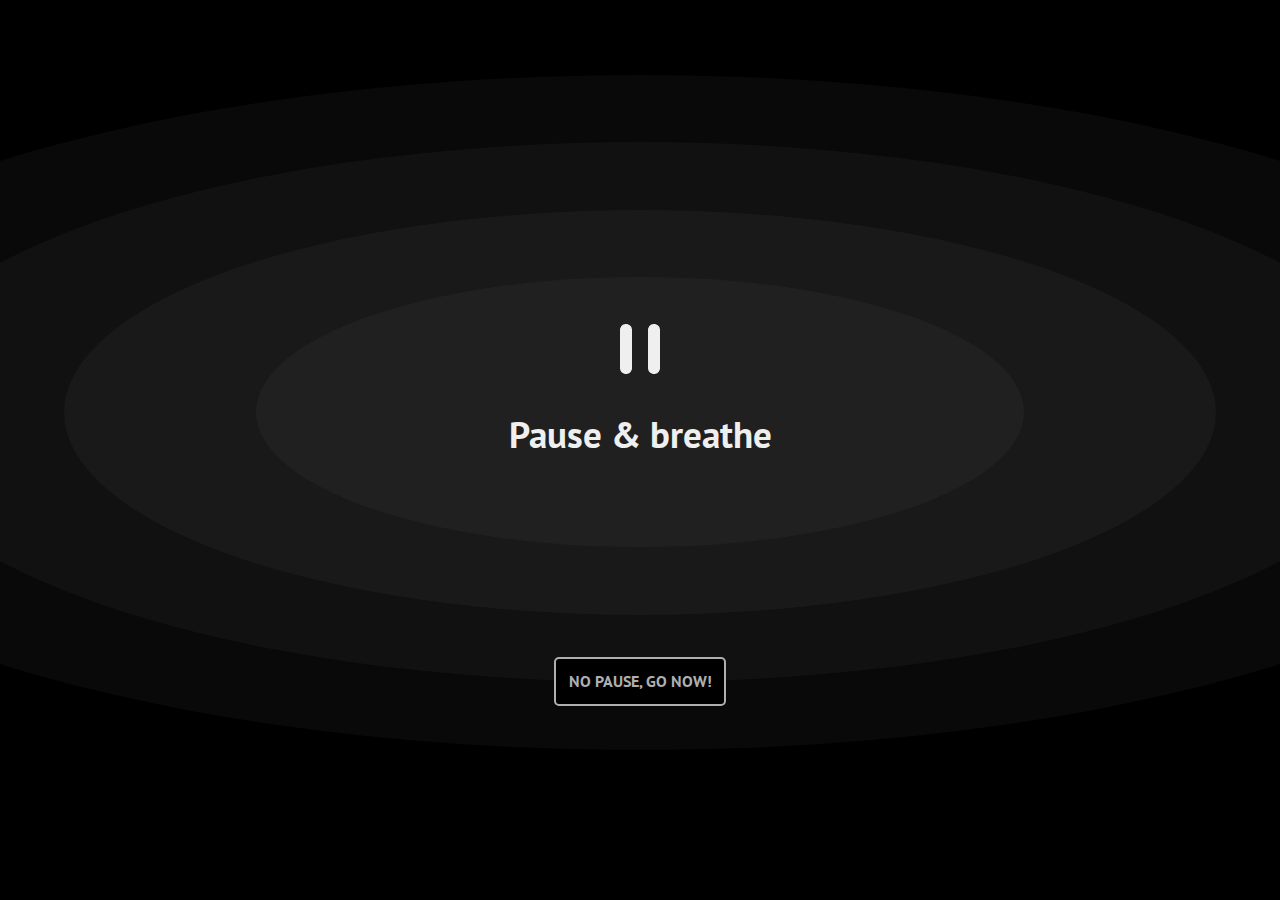
<file: pause.html>
<!DOCTYPE html>
<html lang="en">
<head>
    <meta charset="UTF-8">
    <meta http-equiv="X-UA-Compatible" content="IE=edge">
    <meta name="viewport" content="width=device-width, initial-scale=1.0">
    <link rel="preconnect" href="https://fonts.googleapis.com">
    <link href="https://fonts.googleapis.com/icon?family=Material+Icons" rel="stylesheet">

    <link rel="stylesheet" href="CSS/pause.css">
    <title>Mighty Gardeners - interval app</title>
</head>
<body>
    <div class="wrapper">
        <header class="menu__bar">
            <nav>
                <img src="/assets/navicon.svg" alt="logo" class="menu__btn" id="open-menu" >
                <p class="interval-text">interval</p>
                <section class="menu__overlay" id="menu">
                    <img src="/assets/navicon.svg" alt="logo" class="menu__btn menu--open" id="close-menu">

                    <ul class="menu__list">  
                        <li class="menu__item" id="analog">Analaog timer</li>
                        <li class="menu__item" id="digital">Digital timer</li>
                        <li class="menu__item" id="visual">Visual timer</li>
                        <li class="menu__item" id="text">Text timer</li>
                        <li class="menu__item" id="circles">Circles timer</li>
                    </ul>
                </section>
            </nav>
        </header>
        <main>
            <section class="pause-overlay">
                <div class="ring ring-one"></div>
                <div class="ring ring-two"></div>
                <div class="ring ring-three"></div>
                <div class="ring ring-four"></div>
                <img src="/assets/pause-icon.png" alt="pause-icon">
                <h3>Pause & breathe</h3>
                <p id="pause-time"></p>
                <button class="button unpause-btn">NO PAUSE, GO NOW!</button>
            </section>
        </main>
    </div>
    <script type="module" src="JS/pause-overlay.js"></script>
</body>
</html>
</file>
<file: CSS/pause.css>
@import url('https://fonts.googleapis.com/css2?family=PT+Sans:wght@400;700&display=swap');

* {
    box-sizing: border-box;
    /* outline: 1px solid red; */

}
/* Generic */
body {
    width: 100vw;
    height: 100vh;
    margin: 0px;
    background-color: #EEE;
}

.wrapper {
    width: 80%;
    height: 100%;
    margin: 0 auto;
    display: flex;
    flex-direction: column;
    justify-content: space-between;
}

main {
    display: flex;
    flex-direction: column;
    width: 100%;
    height: 100%;
    gap: 1rem;
    align-items: center;
    justify-content: space-evenly;
}

label, h1, h2, h3, p {
    font-family: 'PT Sans', sans-serif;
}

/* Drop down menu */
.menu__bar {
    display: flex;
    margin: 0px;
    height: 2.5rem;
    justify-content: center;
}
.menu__btn {
    position: fixed;
    top: 0;
    left: 0;
    margin: 1rem 0rem 0rem 1rem;
    font-size: 2rem;
}

.menu--open {
    position: fixed;
    top: 0px;
    left: 0px;
    filter: invert(100%) sepia(0%) saturate(0%) hue-rotate(206deg) brightness(104%) contrast(123%);
}

.menu__overlay {
    width: 100%;
    height: 100%;
    background-color: #000000e7;
    position: absolute;
    top: 0px;
    left: 0px;
    z-index: 2;
    display: none;
    justify-content: center;
    align-items: center;
}
.show {
    display: flex;
}
.menu__list {
    display: flex;
    flex-direction: column;
    list-style-type: none;
    padding: 0px;
    gap: 1.25rem;
}
.menu__item {
    color: #FFFFFF;
    font-size: 2rem;
    cursor: pointer;
    letter-spacing: 0.1em;
    text-transform: uppercase;
    line-height: 31px;
    font-family: 'PT Sans', sans-serif;
    font-weight: 700;
}


/* SET TIME */
.set__time {
    display: flex;
    gap: 2rem;
    margin-top: 50%;
}
.less-time, .more-time {
    margin-top: 1rem;
    font-size: 2.5rem;
    
}

.choose-time {
    display: flex;
    flex-direction: column;
    justify-content: center;
    align-items: center;
}
.interval-time {
    margin: 0px;
    font-size: 4rem;
    font-weight: 700;
}
.choose-time p {
    margin: 0px;
}
.set-interval {
    display: flex;
    flex-direction: column;
}
.set-interval label {
    font-size: 1rem;
    letter-spacing: 0.1em;
    line-height: 26px;
}
.start-timer {
    padding: 1rem 4rem;
    border: 2px solid #222222;
    border-radius: 5px;
    background-color: #EEE;
    font-family: 'PT Sans', sans-serif;
    letter-spacing: 0.1em;
    text-transform: uppercase;
    font-size: 1.5rem;
    font-weight: 700;
}


/* ANALOUGE CLOCK */
.clock {
    width: 270px;
    height: 270px;
    border-radius: 100%;
    background-image: url(/assets/minutes.png);
    background-repeat: no-repeat;
    background-size: contain;
    background-position: center;
    display: flex;
    align-items: center;
    justify-content: center;
    position: relative;
}
.dot {
    height: 10px;
    width: 10px;
    background-color: #555;
    outline: 4px solid #000;
    border-radius: 100%;
    z-index: 1;
}

.second {
    width: 4px;
    height: 110px;
    position: absolute;
    background-color: #555;
    bottom: 50%;
    border-radius: 20%;
    transform-origin: 50% 100%;
    animation: sec 60s steps(60, end) infinite;
}
.minute {
    width: 6px;
    height: 110px;
    position: absolute;
    background-color: #000;
    bottom: 50%;
    border-radius: 20%;
    animation: sec 3600s steps(60, end) infinite;
    transform-origin: 50% 100%;
}

@keyframes sec {
    100% {
        transform: rotate(360deg);
    }
}


/* DIGITAL TIMER */
.digital-timer {
    font-size: 3rem;
    display: flex;
}
.abort-btn {
    text-transform: uppercase;
    font-family: 'PT Sans', sans-serif;
    font-size: 1rem;
    font-weight: 700;
    padding: .8rem;
    border-radius: 5px;
    border: 2px solid #111111;
}


/* VISUAL TIMER */


/* PAUS VIEW */


/* ALARM VIEW */
.alarm-overlay, .pause-overlay {
    height: 100%;
    width: 100%;
    background-color: #000;
    display: flex;
    flex-direction: column;
    justify-content: center;
    align-items: center;
    position: absolute;
    top: 0;
    left: 0;
    right: 0;
    bottom: 0;

}
.alarm-overlay h3, .pause-overlay h3 {
    font-size: 2.3rem;
    color: #FFF;
    font-weight: 700;
}

.new-timer-btn, .unpause-btn {
    transform: translateY(130px);
    background: black;
    color: rgb(175, 175, 175);
    text-transform: uppercase;
    font-family: 'PT Sans', sans-serif;
    font-size: 1rem;
    font-weight: 700;
    padding: .8rem;
    border-radius: 5px;
    border: 2px solid rgb(175, 175, 175);
    z-index: 2;
}
.ring {
    overflow: hidden;
    position: absolute;
    transform: translateY(-38px);
    border-radius: 100%;
    background-color: rgb(175, 175, 175);
    opacity: 0.05;
}
.ring-one {
    width: 150%;
    height: 75%;

}
.ring-two {
    width: 120%;
    height: 60%;

}
.ring-three {
    width: 90%;
    height: 45%;

}
.ring-four {
    width: 60%;
    height: 30%;
}

/* LOADING VIEW */
.loading-overlay {
    background-color: #000;
    display: flex;
    flex-direction: column;
    justify-content: center;
    align-items: center;
    position: absolute;
    top: 0;
    left: 0;
    right: 0;
    bottom: 0;
    z-index: 5;
}
.loading-overlay h3 {
    color: #FFF;
    font-family: 'PT Sans', sans-serif;
    letter-spacing: 0.1em;
    font-weight: 400;
    font-size: 14px;
    line-height: 18px;
}
</file>
